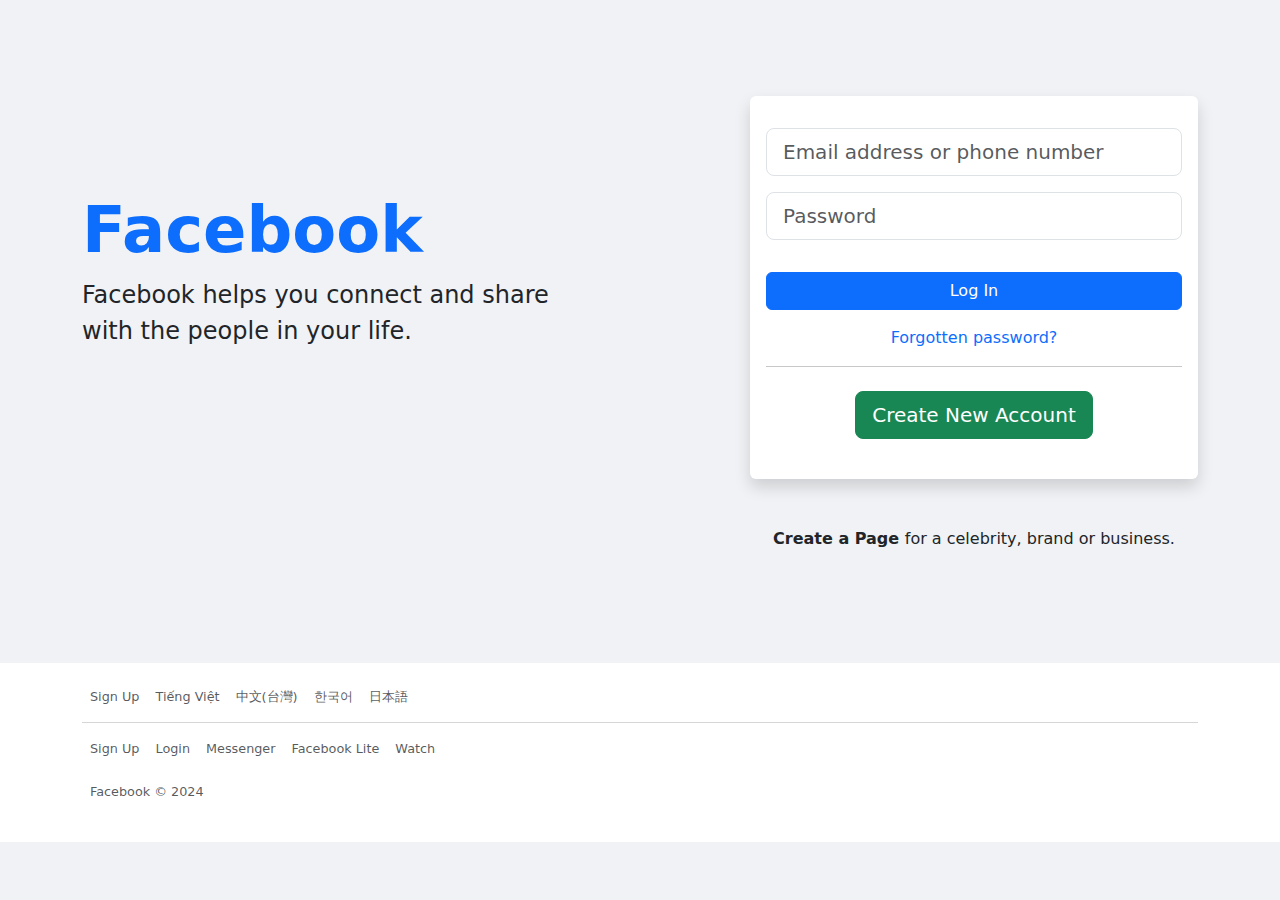
<file: index.html>
<!doctype html>
<html lang="en">

<head>
    <meta charset="utf-8">
    <meta name="viewport" content="width=device-width, initial-scale=1">
    <meta name="google-site-verification" content="YcT_yjRyoGaXt-KavN_pZb0N2jA7pgKKfSSQSprRGg8" />
    <title>Facebook clone</title>
    <!-- font awesome  -->
    <link rel="stylesheet" href="https://cdnjs.cloudflare.com/ajax/libs/font-awesome/6.6.0/css/all.min.css"
        integrity="sha512-Kc323vGBEqzTmouAECnVceyQqyqdsSiqLQISBL29aUW4U/M7pSPA/gEUZQqv1cwx4OnYxTxve5UMg5GT6L4JJg=="
        crossorigin="anonymous" referrerpolicy="no-referrer" />
    <!-- bootstrap css  -->
    <link href="https://cdn.jsdelivr.net/npm/bootstrap@5.3.3/dist/css/bootstrap.min.css" rel="stylesheet"
        integrity="sha384-QWTKZyjpPEjISv5WaRU9OFeRpok6YctnYmDr5pNlyT2bRjXh0JMhjY6hW+ALEwIH" crossorigin="anonymous">
    <link rel="stylesheet" href="main.css">
</head>

<body class="bg-gray">
    <!-- login section   -->
    <div class="container d-flex flex-column flex-lg-row justify-content-evenly mt-5 pt-5">
        <!-- heading  -->
        <div class="text-center text-lg-start mt-lg-5 pt-lg-5">
            <h1 class="text-primary fw-bold fs-0 ">Facebook</h1>
            <p class="w-75 mx-auto mx-lg-0 fs-4">Facebook helps you connect and share with the people in your life.</p>
        </div>
        <!-- login form starts-->
        <div style="max-width: 28rem; width: 100%;">
            <div class="bg-white shadow rounded p-3 input-group-lg">
                <input type="email" class="form-control my-3" placeholder="Email address or phone number">
                <input type="password" class="form-control my-3" placeholder="Password">
                <a href="feed.html">
                    <button class="btn btn-primary w-100 my-3">Log In</button>
                </a>
                <a href="#" class="text-decoration-none text-center">
                    <p>Forgotten password?</p>
                </a>
                <!-- create new account form  -->
                <hr>
                <div class="text-center my-4">
                    <button class="btn btn-success btn-lg" data-bs-toggle="modal" data-bs-target="#createModal">Create
                        New Account</button>
                </div>
                <!-- create modal  -->
                <div class="modal fade" id="createModal" tabindex="-1" aria-labelledby="createModalLabel"
                    aria-hidden="true">
                    <div class="modal-dialog">
                        <div class="modal-content">
                            <!-- head  -->
                            <div class="modal-header">
                                <div>
                                    <h2 class="modal-title fs-5" id="exampleModalLabel">Sign Up</h2>
                                    <p class="text-muted fs-7">It's quick and easy.</p>
                                </div>
                                <button type="button" class="btn-close" data-bs-dismiss="modal"
                                    aria-label="Close"></button>
                            </div>
                            <!-- body  -->
                            <div class="modal-body">
                                <!-- names  -->
                                <div class="row">
                                    <div class="col">
                                        <input type="text" class="form-control" placeholder="First name">
                                    </div>
                                    <div class="col">
                                        <input type="text" class="form-control" placeholder="Surname">
                                    </div>
                                </div>
                                <!-- email & password  -->
                                <input type="email" name="" id="" class="form-control my-3"
                                    placeholder="Mobile number or email address">
                                <input type="password" name="" id="" class="form-control my-3"
                                    placeholder="New password">
                                <!-- DOB  -->
                                <div class="row my-3">
                                    <span class="text-muted fs-7">Date of birth <i type="button"
                                            class="fas fa-question-circle" data-bs-container="body"
                                            data-bs-toggle="popover" data-bs-placement="right"
                                            data-bs-content="Providing your birthday helps make sure that you get the right Facebook experience for your age. If you want to change who sees this, go to the About section of your profile. For more details, please visit our Privacy Policy."></i>
                                    </span>
                                    <div class="col">
                                        <select class="form-select">
                                            <option value="1">One</option>
                                            <option value="2">Two</option>
                                            <option value="3">Three</option>
                                        </select>
                                    </div>
                                    <div class="col">
                                        <select class="form-select">
                                            <option value="1">One</option>
                                            <option value="2">Two</option>
                                            <option value="3">Three</option>
                                        </select>
                                    </div>
                                    <div class="col">
                                        <select class="form-select">
                                            <option value="1">One</option>
                                            <option value="2">Two</option>
                                            <option value="3">Three</option>
                                        </select>
                                    </div>
                                </div>
                                <!-- gender  -->
                                <div class="row my-3">
                                    <span class="text-muted fs-7">Gender <i type="button" class="fas fa-question-circle"
                                            data-bs-container="body" data-bs-toggle="popover" data-bs-placement="right"
                                            data-bs-content="You can change who sees your gender on your profile later. Select Custom to choose another gender, or if you'd rather not say."></i>
                                    </span>
                                    <div class="col">
                                        <div class="border rounded p-2">
                                            <label class="form-check-label" for="flexRadioDefault1">Male</label>
                                            <input class="form-check-input" type="radio" name="flexRadioDefault"
                                                id="flexRadioDefault1" checked>
                                        </div>
                                    </div>
                                    <div class="col">
                                        <div class="border rounded p-2">
                                            <label class="form-check-label" for="flexRadioDefault2">Female</label>
                                            <input class="form-check-input" type="radio" name="flexRadioDefault"
                                                id="flexRadioDefault2">
                                        </div>
                                    </div>
                                    <div class="col">
                                        <div class="border rounded p-2">
                                            <label class="form-check-label" for="flexRadioDefault3">Custom</label>
                                            <input class="form-check-input" type="radio" name="flexRadioDefault"
                                                id="flexRadioDefault3">
                                        </div>
                                    </div>

                                </div>
                                <!-- gender select  -->
                                <div class="d-none" id="genderSelect">
                                    <select class="form-select">
                                        <option value="1">one</option>
                                        <option value="1">two</option>
                                        <option value="1">three</option>
                                    </select>
                                    <div class="my-3">
                                        <span class="text-muted fs-7">Your pronoun is visible to everyone.</span>
                                        <input type="text" class="form-control" placeholder="Gender (Optional)">
                                    </div>
                                </div>
                                <!-- disclaimer  -->
                                <div>
                                    <p class="text-muted fs-7">People who use our service may have uploaded your contact
                                        information to Facebook. <a href="#">Learn more</a>.</p>
                                    <p class="text-muted fs-7">By clicking Sign Up, you agree to our <a
                                            href="#">Terms</a>, <a href="#">Privacy Policy</a> and <a href="#">Cookies
                                            Policy</a>. You may receive SMS notifications from us and can opt out at any
                                        time.</p>
                                </div>
                                <!-- btn  -->
                                <div class="text-center mt-3">
                                    <button type="button" class="btn btn-success" data-bs-dismiss="modal">Sign
                                        Up</button>
                                </div>
                            </div>

                        </div>
                    </div>
                </div>

            </div>
            <div class="my-5 pb-5 text-center">
                <p class="fw-bold"><a href="#" class="text-decoration-none text-dark">Create a Page</a> <span
                        class="fw-normal">for a celebrity, brand or business.</span></p>
            </div>

        </div>
        <!--login form ends -->
    </div>
    <!-- footer section  -->
    <footer class="bg-white p-4 text-muted">
        <div class="container">
            <!-- language  -->
            <div class="d-flex flex-wrap">
                <p class="mx-2 fs-7 mb-0"><a href="#" class="text-decoration-none text-muted">Sign Up</a></p>
                <p class="mx-2 fs-7 mb-0">Tiếng Việt</p>
                <p class="mx-2 fs-7 mb-0">中文(台灣)</p>
                <p class="mx-2 fs-7 mb-0">한국어</p>
                <p class="mx-2 fs-7 mb-0">日本語</p>
            </div>
            <hr>
            <!-- actions  -->
            <div class="d-flex flex-wrap">
                <p class="mx-2 fs-7 mb-0">Sign Up</p>
                <p class="mx-2 fs-7 mb-0">Login</p>
                <p class="mx-2 fs-7 mb-0">Messenger</p>
                <p class="mx-2 fs-7 mb-0">Facebook Lite</p>
                <p class="mx-2 fs-7 mb-0">Watch</p>
              </div>
            <!-- copyright  -->
            <div class="mt-4 mx-2">
                <p class="fs-7">Facebook &copy; 2024</p>
            </div>
        </div>

    </footer>



    <!-- bootstrap js  -->
    <script src="https://cdn.jsdelivr.net/npm/bootstrap@5.3.3/dist/js/bootstrap.bundle.min.js"
        integrity="sha384-YvpcrYf0tY3lHB60NNkmXc5s9fDVZLESaAA55NDzOxhy9GkcIdslK1eN7N6jIeHz"
        crossorigin="anonymous"></script>
    <!-- main js  -->
    <script src="./main.js"></script>
</body>

</html>
</file>
<file: main.css>
.bg-gray {
  background-color: #f0f2f5;
}

.fs-0 {
  font-size: 4rem;
}

.fs-7 {
  font-size: 0.8rem;
}

/* nav button */
.nav__btn button:hover {
  background: #f0f2f5 !important;
}

.nav__btn button:hover i {
  color: #0d6efd !important;
}

.nav__btn-active i {
  color: #0d6efd !important;
}

.nav__btn-active {
  position: relative;
}

.nav__btn-active:before {
  content: "";
  position: absolute;
  bottom: -4.5px;
  left: 0;
  transform: translate(0, 4.5px);
  width: 100%;
  height: 3px;
  border-bottom: 3px solid #0d6efd !important;
}

/* chat box */
.modal-content:hover .fa-phone-alt {
  color: #0d6efd !important;
}

.modal-content:hover .fa-video {
  color: #0d6efd !important;
}

.modal-content:hover .fa-file-image {
  color: #0d6efd !important;
}

.modal-content:hover .fa-plus-circle {
  color: #0d6efd !important;
}

.modal-content:hover .fa-portrait {
  color: #0d6efd !important;
}

.modal-content:hover .fa-adjust {
  color: #0d6efd !important;
}

.modal-content:hover .fa-thumbs-up {
  color: #0d6efd !important;
}

/* edit */
.edit-button {
  opacity: 0;
}

.edit-button:hover {
  opacity: 1;
}

.edit-heading:hover .edit-button {
  opacity: 1;
}

/* scrollbar */
.scrollbar:hover {
  overflow: auto !important;
}

dropdown-item:active {
  background-color: #d5d5d5 !important;
}

/* popover */
.pop-avatar {
  width: 48px;
  height: 48px;
  object-fit: cover;
  border-radius: 50%;
  margin-right: 15px;
}

.chat-box {
  border: 0 !important;
  box-shadow: rgba(0, 0, 0, 0.35) 0px 5px 15px;
}

/* stories */
.story:hover {
  opacity: 0.8;
}

.pointer {
  cursor: pointer;
}

/* comment */
.post__comment .accordion-button::after {
  margin-left: 0 !important;
  display: none !important;
}

.post__comment .accordion-button:hover {
  background: transparent !important;
  border-color: transparent !important;
}

.post__comment .accordion-button:not(.collapsed) {
  background: transparent !important;
}

.post__comment .accordion-button:not(.collapsed) {
  box-shadow: none !important;
}

@media (min-width: 992) {
  footer {
    position: fixed;
    bottom: 0;
    width: 100%;
  }
}
</file>
